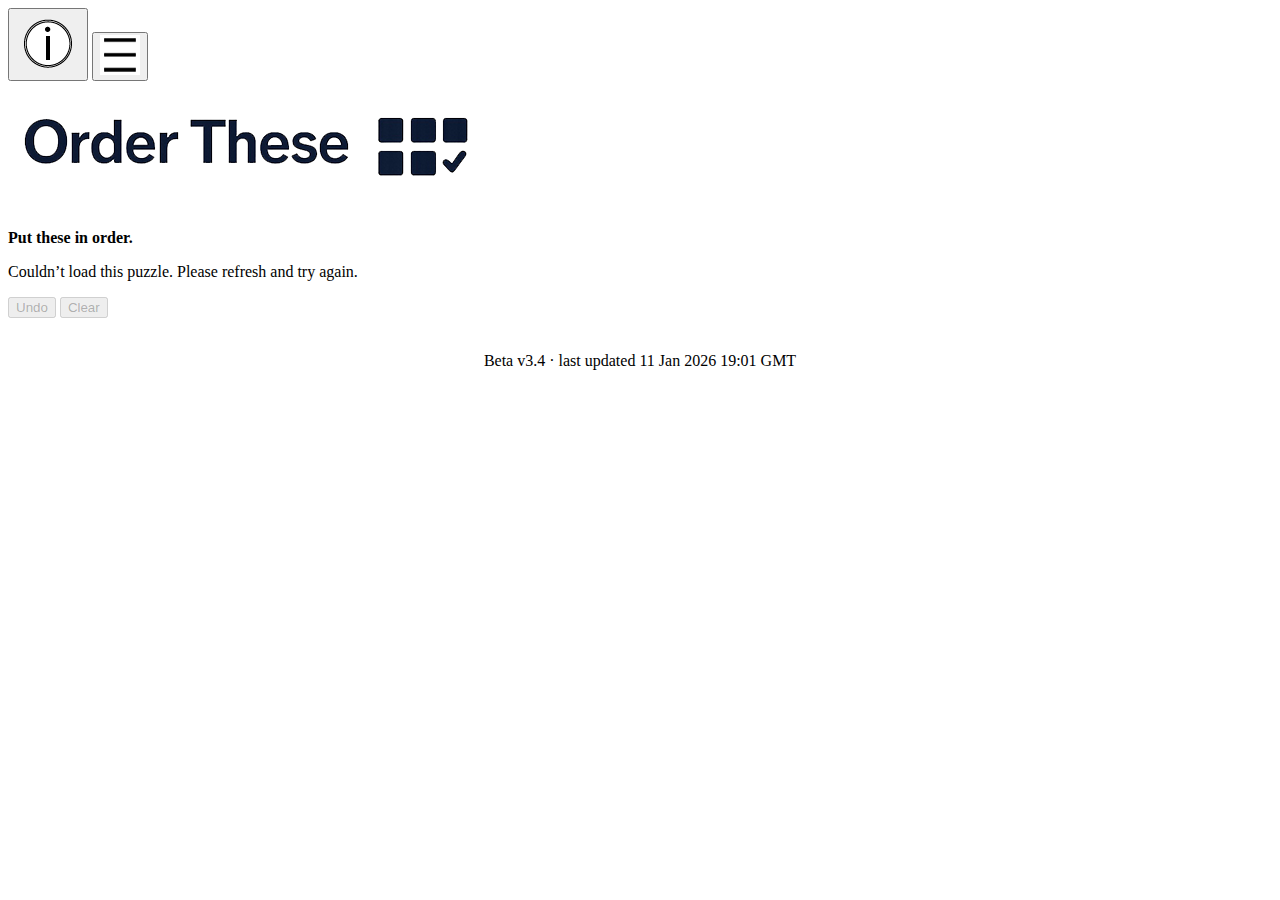
<file: index.html>
<!DOCTYPE html>
<html lang="en">
<head>
  <meta charset="UTF-8" />
  <title>Order These — Beta</title>

  <meta name="viewport" content="width=device-width, initial-scale=1, viewport-fit=cover" />

  <!-- Styles -->
  <link rel="stylesheet" href="style.css?v=114" />
</head>

<body>
  <!-- Sticky top bar -->
  <header class="topbar">
    <div class="left-actions">
      <!-- Info button -->
      <button id="infoBtn" class="icon-btn" type="button" aria-label="Information">
        <img src="info.PNG" alt="" class="icon-img"
             onerror="this.style.display='none'; this.nextElementSibling.style.display='inline';">
        <span class="icon-fallback" style="display:none;">ℹ️</span>
      </button>

      <!-- Menu button -->
      <button id="menuBtn" class="icon-btn" type="button" aria-label="Menu" aria-expanded="false">
        <img src="menu.PNG" alt="" class="icon-img"
             onerror="this.style.display='none'; this.nextElementSibling.style.display='inline';">
        <span class="icon-fallback" style="display:none;">☰</span>
      </button>
    </div>

    <!-- Centre logo -->
    <div class="brand">
      <img
        src="logo.PNG"
        alt="Order These"
        class="logo"
        onerror="this.style.display='none'; document.getElementById('logoText').style.display='block';"
      />
      <div id="logoText" class="logo-text" style="display:none;">Order These</div>
    </div>
  </header>

  <!-- Dropdown menu -->
  <nav id="menuDropdown" class="menu" hidden>
    <a class="menu-item" href="archive.html">Archive</a>
    <a class="menu-item" href="feedback.html">Feedback</a>
    <a class="menu-item" href="about.html">About</a>
  </nav>

  <!-- Info modal -->
  <div id="infoModal" class="modal" hidden>
    <div class="modal-card">
      <div class="modal-header">
        <h2>How to play</h2>
        <button id="closeInfoBtn" class="close-btn" type="button">✕</button>
      </div>

      <div class="modal-body">
        <p><strong>Goal:</strong> Put the six items in the correct order.</p>
        <p>You have <strong>3 attempts</strong>. The game submits automatically after 6 selections.</p>
        <p><strong>Colours:</strong> 🟩 correct, 🟨 close, 🟦 incorrect.</p>

        <div class="dev-panel">
          <div class="dev-title">Developer</div>

          <label class="toggle">
            <input type="checkbox" id="devToggle">
            <span class="toggle-ui"></span>
            <span class="toggle-text">Developer mode (allow replay today)</span>
          </label>
        </div>
      </div>
    </div>

    <div class="modal-backdrop" id="modalBackdrop"></div>
  </div>

  <!-- Main content -->
  <main>
    <p id="meta" class="meta"></p>
    <p class="subtitle"><strong>Put these in order.</strong></p>

    <p id="message" class="message"></p>

    <div id="event-buttons" class="event-buttons"></div>

    <!-- Controls (shown only during play) -->
    <div class="row" id="controlsRow">
      <button id="undo" class="secondary" disabled>Undo</button>
      <button id="clear" class="secondary" disabled>Clear</button>
    </div>

    <!-- Share (shown only at end) -->
    <div class="share-row">
      <button id="share" class="share" style="display:none;">Share Results</button>
    </div>

    <!-- Footer -->
    <p id="buildLine" class="buildline"></p>
  </main>

  <!-- IMPORTANT: this is the script line -->
  <script src="game.js?v=113" defer></script>
</body>
</html>
</file>
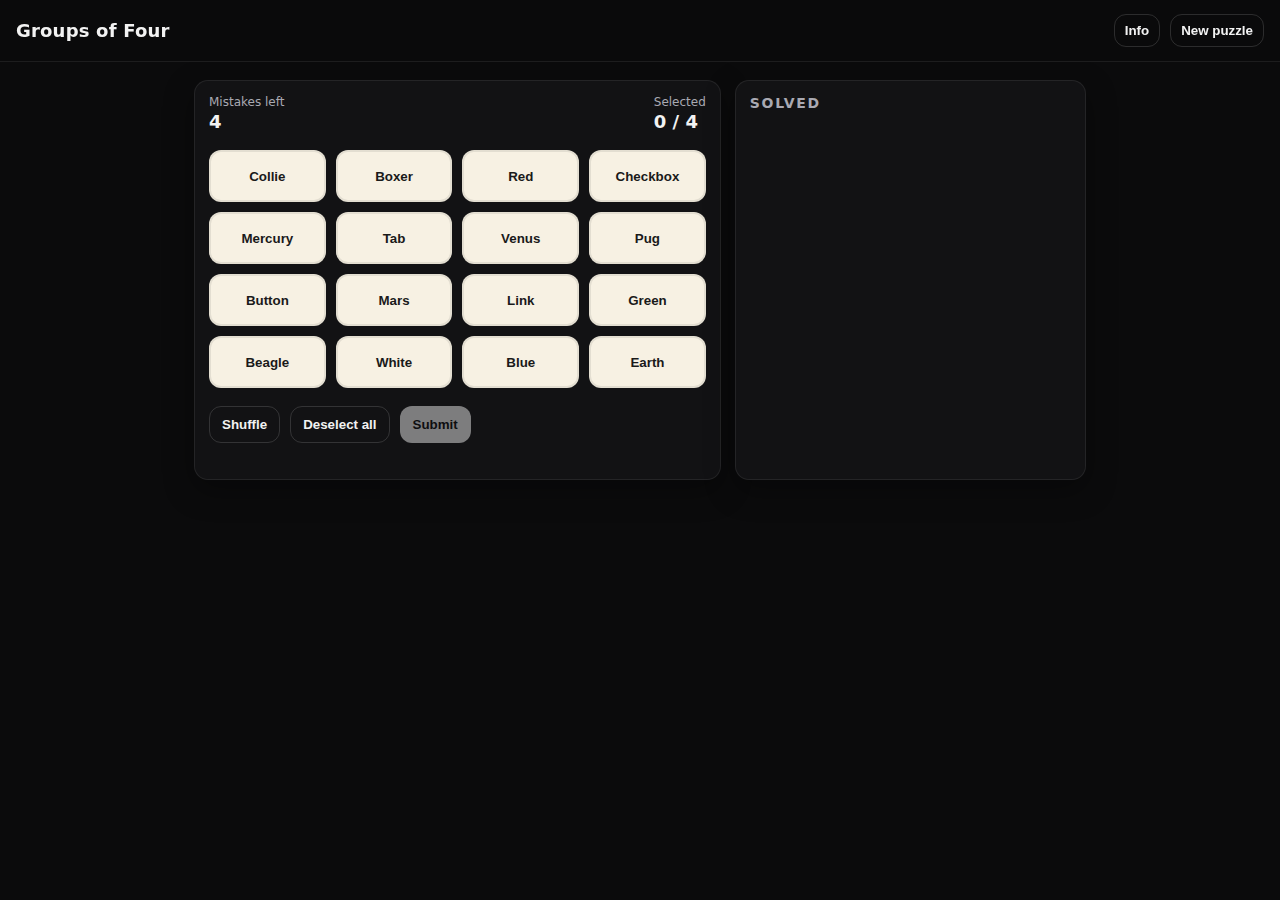
<file: connect/index.html>
<!doctype html>
<html lang="en">
<head>
  <meta charset="utf-8" />
  <meta name="viewport" content="width=device-width,initial-scale=1" />
  <title>Groups of Four</title>
  <link rel="stylesheet" href="style.css" />
</head>
<body>
  <header class="topbar">
    <h1>Groups of Four</h1>
    <div class="meta">
      <button id="btnHow" class="ghost" type="button" aria-haspopup="dialog">Info</button>
      <button id="btnNew" class="ghost" type="button">New puzzle</button>
    </div>
  </header>

  <main class="wrap">
    <section class="panel">
      <div class="status">
        <div>
          <div class="label">Mistakes left</div>
          <div id="mistakes" class="value" aria-live="polite">4</div>
        </div>
        <div>
          <div class="label">Selected</div>
          <div id="selectedCount" class="value" aria-live="polite">0 / 4</div>
        </div>
      </div>

      <div id="grid" class="grid" role="list" aria-label="Tiles"></div>

      <div class="controls">
        <button id="btnShuffle" type="button">Shuffle</button>
        <button id="btnDeselect" type="button">Deselect all</button>
        <button id="btnSubmit" type="button" class="primary" disabled>Submit</button>
      </div>

      <div id="message" class="message" aria-live="polite"></div>
    </section>

    <section class="solved" aria-label="Solved groups">
      <h2>Solved</h2>
      <div id="solvedList" class="solvedList"></div>
    </section>
  </main>

  <!-- Simple modal -->
  <dialog id="howDialog" class="dialog">
    <h3>How to play</h3>
    <p>Find 4 groups of 4 related tiles. Select up to four tiles, then press Submit.</p>
    <ul>
      <li>You have limited mistakes.</li>
      <li>Shuffle mixes the remaining tiles.</li>
      <li>Keyboard: Tab to focus tiles, Space/Enter to select.</li>
    </ul>
    <div class="dialogActions">
      <button id="btnCloseHow" class="primary" type="button">Got it</button>
    </div>
  </dialog>

  <script src="game.js"></script>
</body>
</html>
</file>
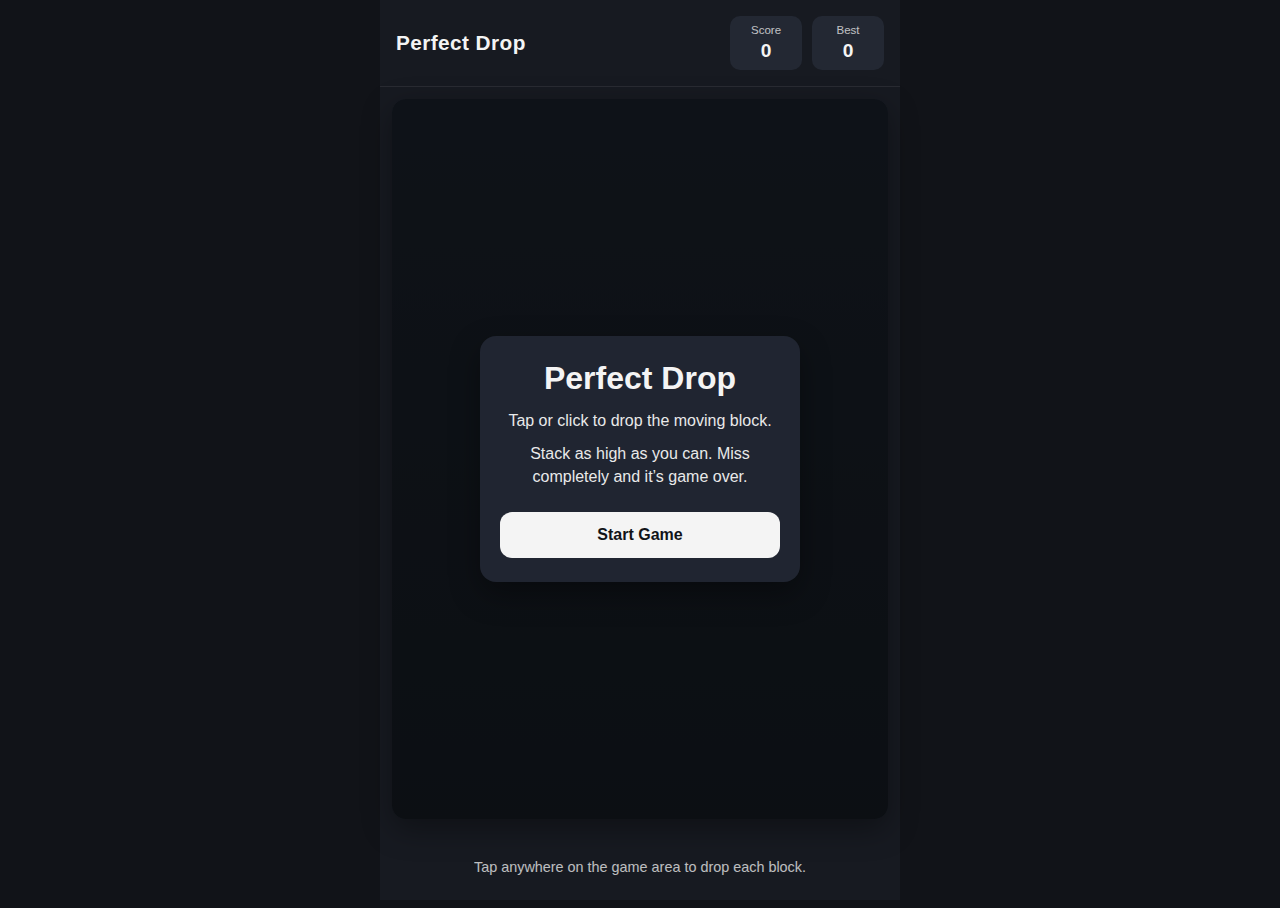
<file: drop/index.html>
<!DOCTYPE html>
<html lang="en">
<head>
  <meta charset="UTF-8" />
  <meta
    name="viewport"
    content="width=device-width, initial-scale=1, maximum-scale=1, user-scalable=no"
  />
  <title>Perfect Drop</title>
  <link rel="stylesheet" href="style.css" />
</head>
<body>
  <div class="game-shell">
    <header class="topbar">
      <div class="brand">Perfect Drop</div>
      <div class="score-wrap">
        <div class="score-box">
          <span class="label">Score</span>
          <span id="score">0</span>
        </div>
        <div class="score-box">
          <span class="label">Best</span>
          <span id="bestScore">0</span>
        </div>
      </div>
    </header>

    <main class="game-area">
      <canvas id="gameCanvas" width="420" height="720" aria-label="Perfect Drop game"></canvas>

      <div id="startOverlay" class="overlay visible">
        <div class="panel">
          <h1>Perfect Drop</h1>
          <p>Tap or click to drop the moving block.</p>
          <p>Stack as high as you can. Miss completely and it’s game over.</p>
          <button id="startButton" class="btn">Start Game</button>
        </div>
      </div>

      <div id="gameOverOverlay" class="overlay">
        <div class="panel">
          <h2>Game Over</h2>
          <p>Your score: <strong id="finalScore">0</strong></p>
          <button id="restartButton" class="btn">Play Again</button>
        </div>
      </div>
    </main>

    <footer class="footer">
      <p>Tap anywhere on the game area to drop each block.</p>
    </footer>
  </div>

  <script src="game.js"></script>
</body>
</html>
</file>
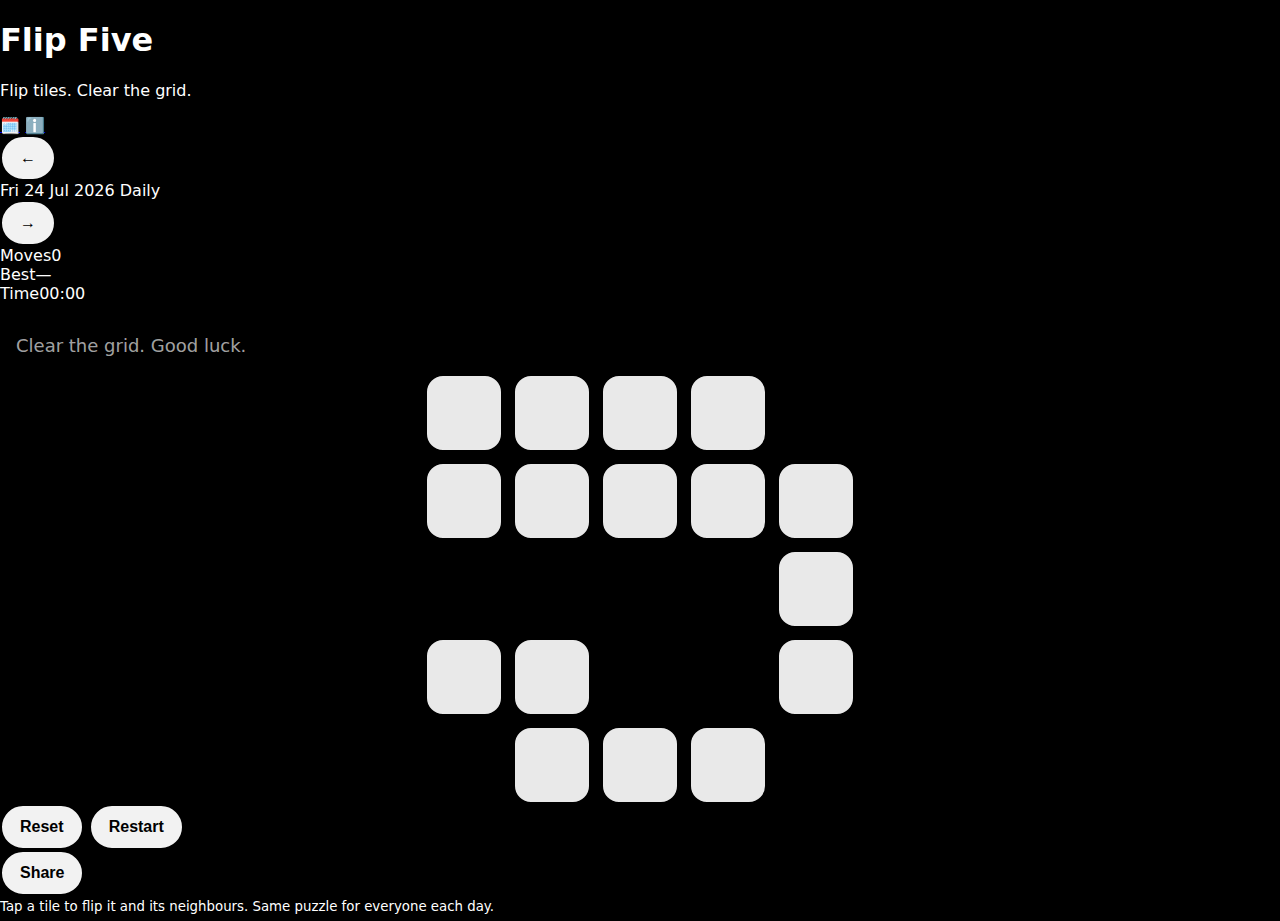
<file: flipfive/index.html>
<!-- /flipfive/index.html -->
<!doctype html>
<html lang="en">
<head>
  <meta charset="utf-8" />
  <meta name="viewport" content="width=device-width, initial-scale=1" />
  <title>Flip Five</title>
  <link rel="stylesheet" href="./style.css" />
</head>
<body>
  <main class="app">
    <header class="top">
      <div class="title-wrap">
        <h1 class="title">Flip Five</h1>
        <p class="subtitle">Flip tiles. Clear the grid.</p>
      </div>

      <nav class="icons" aria-label="Navigation">
        <a class="icon-btn" href="./archive.html" aria-label="Archive" title="Archive">🗓️</a>
        <a class="icon-btn" href="./about.html" aria-label="About" title="About">ℹ️</a>
      </nav>
    </header>

    <section class="panel">
      <div class="row">
        <button id="prevDay" class="btn" type="button" aria-label="Previous day">←</button>
        <div class="date-pill" aria-label="Puzzle date">
          <span id="dateLabel">—</span>
          <span id="tagLabel" class="tag">Daily</span>
        </div>
        <button id="nextDay" class="btn" type="button" aria-label="Next day">→</button>
      </div>

      <div class="hud">
        <div class="pill"><span class="pill-label">Moves</span><span id="moves" class="pill-value">0</span></div>
        <div class="pill"><span class="pill-label">Best</span><span id="best" class="pill-value">—</span></div>
        <div class="pill"><span class="pill-label">Time</span><span id="time" class="pill-value">00:00</span></div>
      </div>

      <p id="message" class="message" role="status" aria-live="polite">Loading…</p>

      <div class="board-wrap">
        <div id="grid" class="grid" role="grid" aria-label="Flip Five grid"></div>
      </div>

      <div class="controls">
        <button id="resetBtn" class="btn" type="button">Reset</button>
        <button id="restartBtn" class="btn" type="button">Restart</button>
        <div class="spacer"></div>
        <button id="shareBtn" class="btn primary" type="button">Share</button>
      </div>
    </section>

    <footer class="foot">
      <small>Tap a tile to flip it and its neighbours. Same puzzle for everyone each day.</small>
    </footer>
  </main>

  <script src="./game.js"></script>
</body>
</html>
</file>
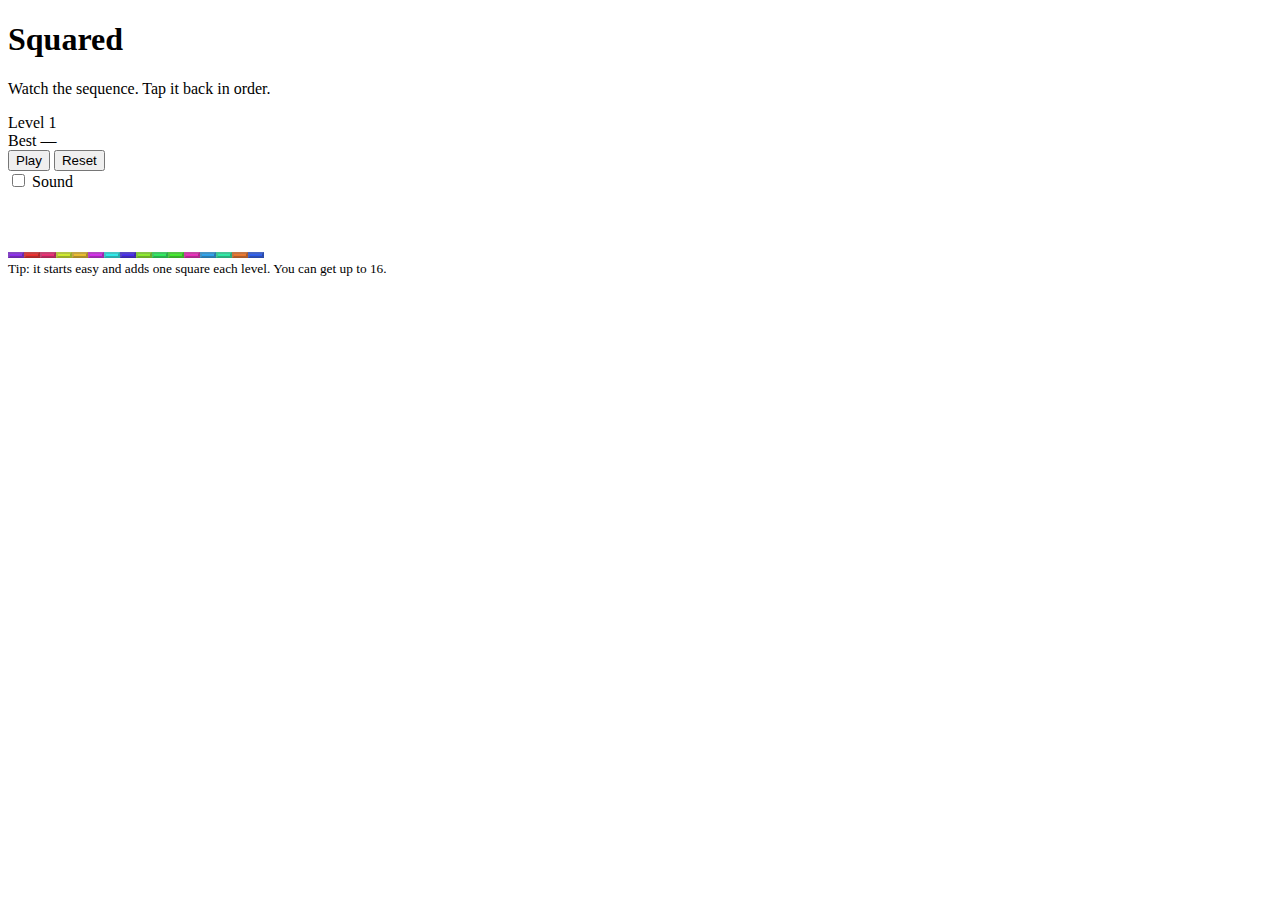
<file: squared/index.html>
<!doctype html>
<html lang="en">
<head>
  <meta charset="utf-8" />
  <meta name="viewport" content="width=device-width, initial-scale=1" />
  <title>Squared</title>
  <link rel="stylesheet" href="./style.css" />
</head>

<body>
  <main class="app">
    <header class="top">
      <div class="title-wrap">
        <h1 class="title">Squared</h1>
        <p class="subtitle">Watch the sequence. Tap it back in order.</p>
      </div>

      <div class="hud" aria-label="Game status">
        <div class="pill">
          <span class="pill-label">Level</span>
          <span id="level" class="pill-value">1</span>
        </div>
        <div class="pill">
          <span class="pill-label">Best</span>
          <span id="best" class="pill-value">—</span>
        </div>
      </div>
    </header>

    <section class="panel">
      <div class="controls">
        <button id="playBtn" class="btn primary" type="button">Play</button>
        <button id="resetBtn" class="btn" type="button">Reset</button>

        <div class="spacer"></div>

        <label class="toggle">
          <input id="soundToggle" type="checkbox" />
          <span>Sound</span>
        </label>
      </div>

      <p id="message" class="message" role="status" aria-live="polite">
        Press Play to begin.
      </p>

      <div id="grid" class="grid" aria-label="Squared grid" role="group"></div>
    </section>

    <footer class="foot">
      <small>
        Tip: it starts easy and adds one square each level. You can get up to 16.
      </small>
    </footer>
  </main>

  <script src="./game.js"></script>
</body>
</html>
</file>
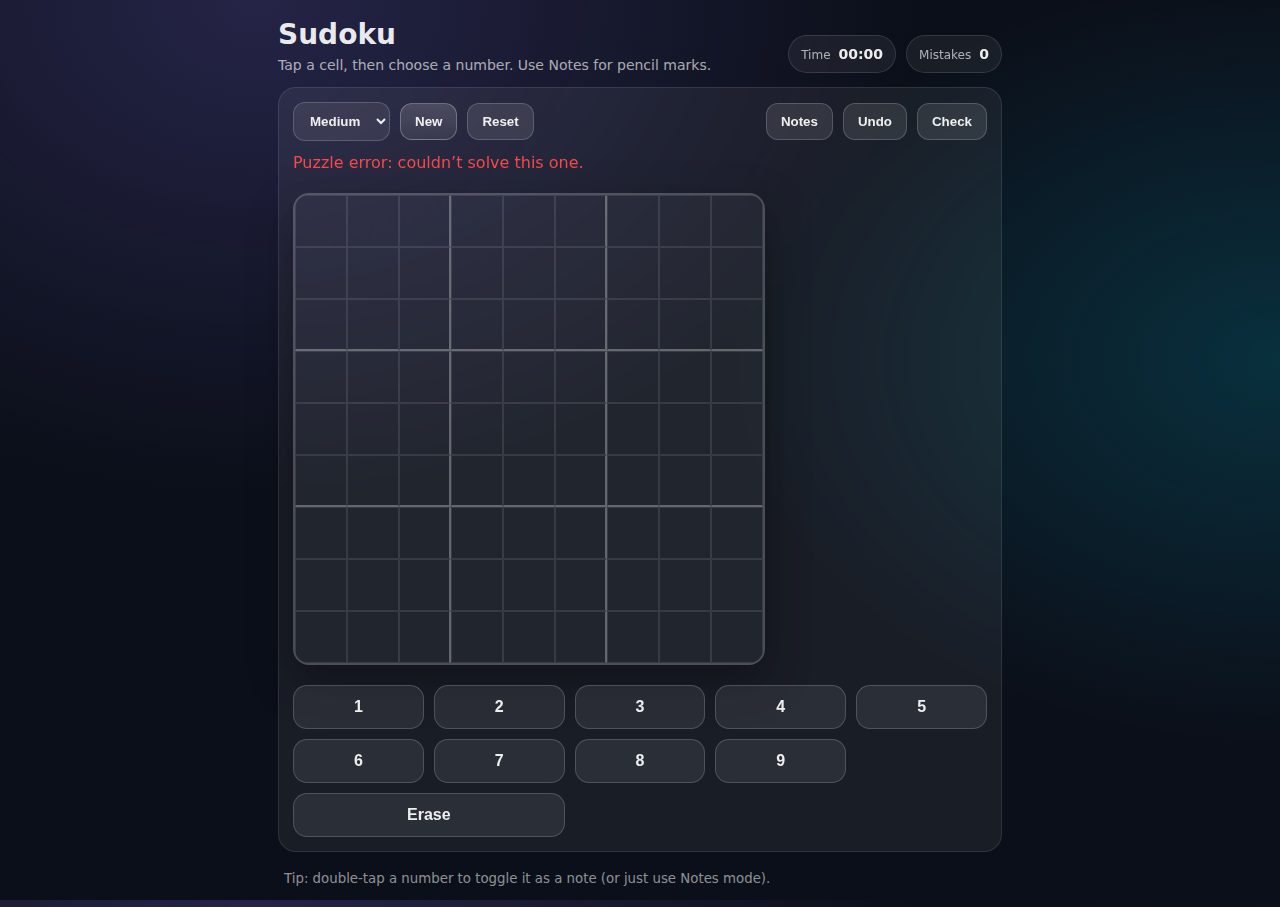
<file: sudoku/index.html>
<!doctype html>
<html lang="en">
<head>
  <meta charset="utf-8" />
  <meta name="viewport" content="width=device-width, initial-scale=1" />
  <title>Sudoku</title>
  <link rel="stylesheet" href="./style.css" />
</head>

<body>
  <main class="app">
    <header class="top">
      <div class="title-wrap">
        <h1 class="title">Sudoku</h1>
        <p class="subtitle">Tap a cell, then choose a number. Use Notes for pencil marks.</p>
      </div>

      <div class="hud" aria-label="Game status">
        <div class="pill">
          <span class="pill-label">Time</span>
          <span id="time" class="pill-value">00:00</span>
        </div>
        <div class="pill">
          <span class="pill-label">Mistakes</span>
          <span id="mistakes" class="pill-value">0</span>
        </div>
      </div>
    </header>

    <section class="panel">
      <div class="controls">
        <div class="select-wrap">
          <label for="difficulty" class="sr-only">Difficulty</label>
          <select id="difficulty" class="select">
            <option value="daily">Daily</option>
            <option value="easy">Easy</option>
            <option value="medium" selected>Medium</option>
            <option value="hard">Hard</option>
          </select>
        </div>

        <button id="newBtn" class="btn primary" type="button">New</button>
        <button id="resetBtn" class="btn" type="button">Reset</button>

        <div class="spacer"></div>

        <button id="notesBtn" class="btn" type="button" aria-pressed="false">Notes</button>
        <button id="undoBtn" class="btn" type="button">Undo</button>
        <button id="checkBtn" class="btn" type="button">Check</button>
      </div>

      <p id="message" class="message" role="status" aria-live="polite">Loading puzzle…</p>

      <div class="board-wrap">
        <div id="board" class="board" role="grid" aria-label="Sudoku grid"></div>
      </div>

      <div class="pad" aria-label="Number pad">
        <button class="pad-btn" data-n="1" type="button">1</button>
        <button class="pad-btn" data-n="2" type="button">2</button>
        <button class="pad-btn" data-n="3" type="button">3</button>
        <button class="pad-btn" data-n="4" type="button">4</button>
        <button class="pad-btn" data-n="5" type="button">5</button>
        <button class="pad-btn" data-n="6" type="button">6</button>
        <button class="pad-btn" data-n="7" type="button">7</button>
        <button class="pad-btn" data-n="8" type="button">8</button>
        <button class="pad-btn" data-n="9" type="button">9</button>
        <button id="eraseBtn" class="pad-btn erase" type="button">Erase</button>
      </div>
    </section>

    <footer class="foot">
      <small>
        Tip: double-tap a number to toggle it as a note (or just use Notes mode).
      </small>
    </footer>
  </main>

  <script src="./game.js"></script>
</body>
</html>
</file>
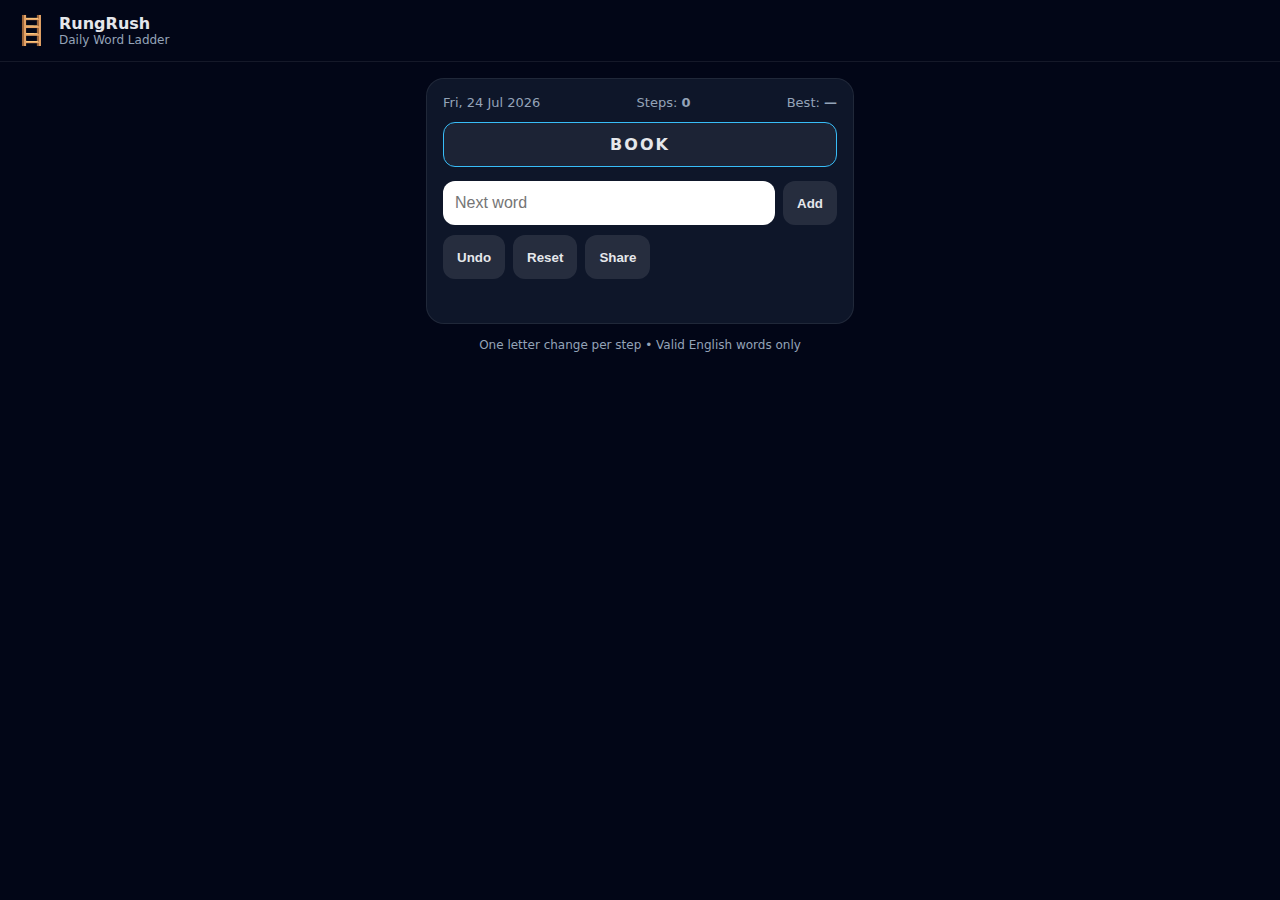
<file: wordladder/index.html>
<!doctype html>
<html lang="en-GB">
<head>
  <meta charset="utf-8">
  <title>RungRush — Daily Word Ladder</title>
  <meta name="viewport" content="width=device-width, initial-scale=1">
  <meta name="theme-color" content="#0f172a">
  <link rel="stylesheet" href="style.css">
</head>
<body>

<header class="topbar">
  <div class="brand">
    <span class="logo">🪜</span>
    <div>
      <div class="title">RungRush</div>
      <div class="subtitle">Daily Word Ladder</div>
    </div>
  </div>
</header>

<main class="container">
  <div class="card">
    <div class="meta">
      <span id="date"></span>
      <span>Steps: <strong id="steps">0</strong></span>
      <span>Best: <strong id="best">—</strong></span>
    </div>

    <div class="ladder" id="ladder"></div>

    <div class="inputRow">
      <input
        id="wordInput"
        type="text"
        maxlength="4"
        placeholder="Next word"
        autocapitalize="none"
        autocomplete="off"
        spellcheck="false"
      >
      <button id="addBtn">Add</button>
    </div>

    <div class="controls">
      <button id="undoBtn">Undo</button>
      <button id="resetBtn">Reset</button>
      <button id="shareBtn">Share</button>
    </div>

    <div class="message" id="message"></div>
  </div>

  <footer class="footer">
    One letter change per step • Valid English words only
  </footer>
</main>

<script src="words.js"></script>
<script src="script.js"></script>
</body>
</html>
</file>
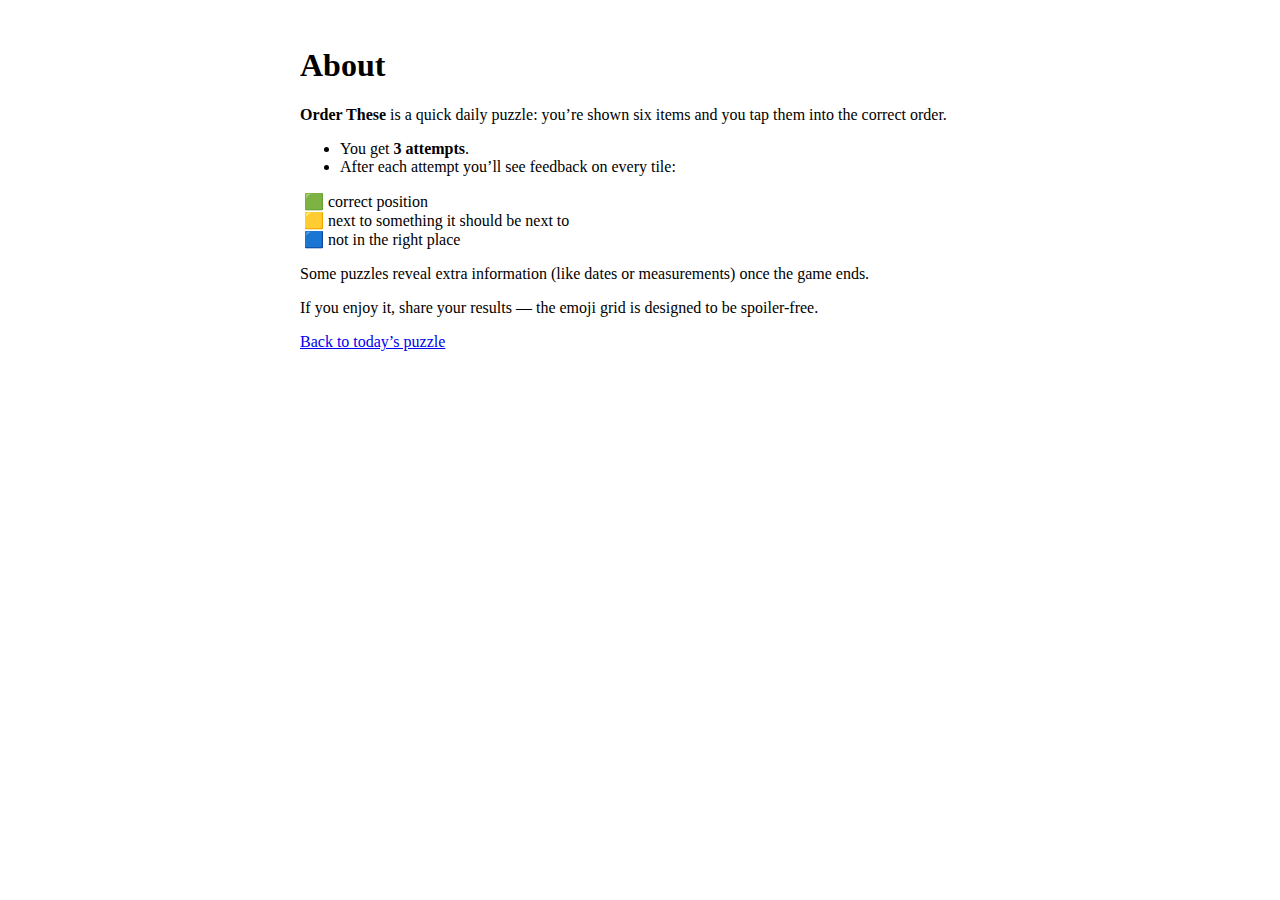
<file: about.html>
<!DOCTYPE html>
<html lang="en">
<head>
  <meta charset="UTF-8" />
  <title>About — Order These</title>
  <meta name="viewport" content="width=device-width, initial-scale=1" />
  <link rel="stylesheet" href="style.css" />
</head>
<body>
  <main style="max-width:680px;margin:0 auto;padding:18px 14px;">
    <h1>About</h1>

    <p><strong>Order These</strong> is a quick daily puzzle: you’re shown six items and you tap them into the correct order.</p>

    <ul>
      <li>You get <strong>3 attempts</strong>.</li>
      <li>After each attempt you’ll see feedback on every tile:</li>
    </ul>

    <p style="margin-left:0.25rem;">
      🟩 correct position<br>
      🟨 next to something it should be next to<br>
      🟦 not in the right place
    </p>

    <p>Some puzzles reveal extra information (like dates or measurements) once the game ends.</p>

    <p>If you enjoy it, share your results — the emoji grid is designed to be spoiler-free.</p>

    <p><a href="./">Back to today’s puzzle</a></p>
  </main>
</body>
</html>
</file>
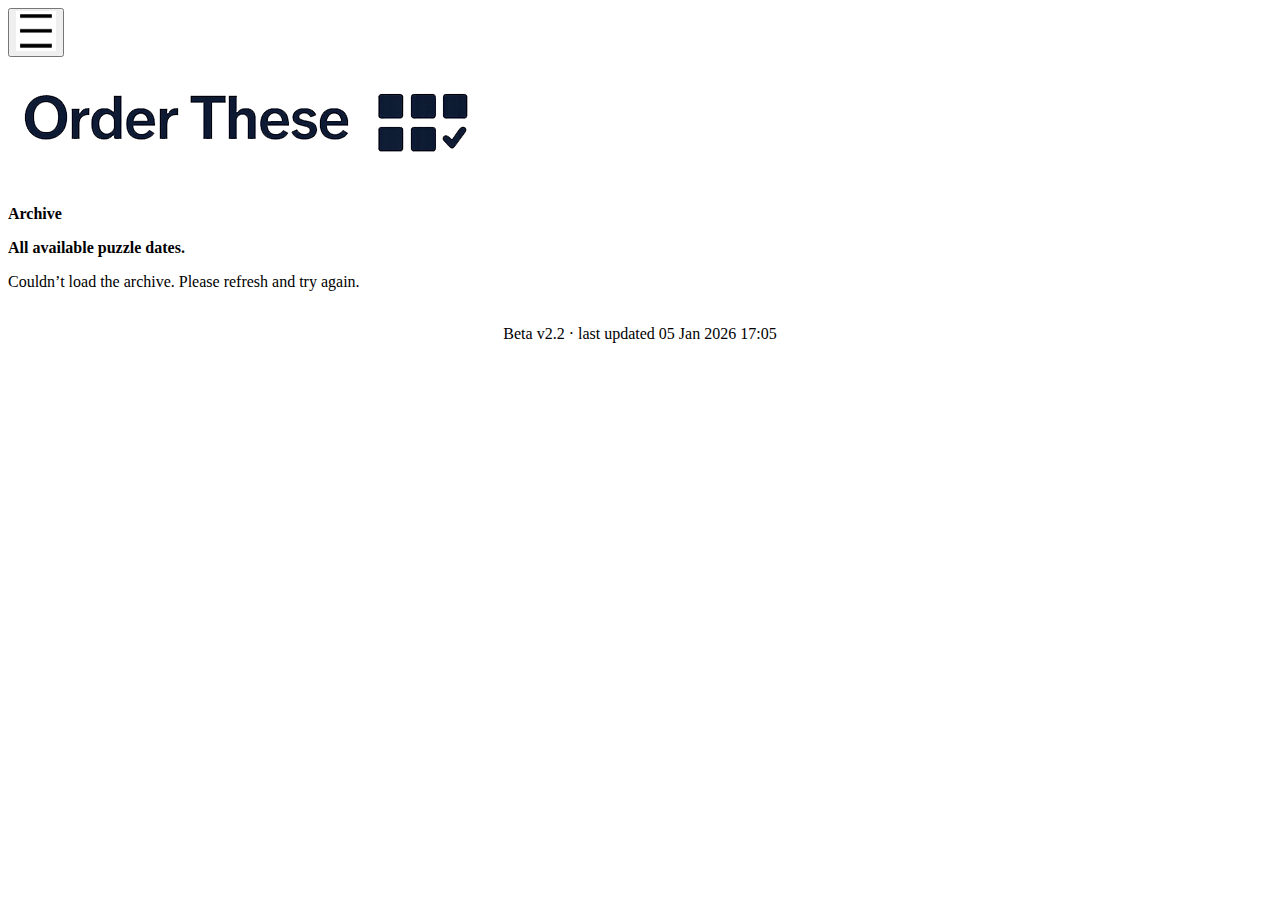
<file: archive.html>
<!DOCTYPE html>
<html lang="en">
<head>
  <meta charset="UTF-8" />
  <title>Order These — Archive</title>
  <meta name="viewport" content="width=device-width, initial-scale=1, viewport-fit=cover" />
  <link rel="stylesheet" href="style.css?v=114" />
</head>

<body>
  <header class="topbar">
    <div class="left-actions">
      <button id="menuBtn" class="icon-btn" type="button" aria-label="Menu" aria-expanded="false">
        <img src="menu.PNG" alt="" class="icon-img"
             onerror="this.style.display='none'; this.nextElementSibling.style.display='inline';">
        <span class="icon-fallback" style="display:none;">☰</span>
      </button>
    </div>

    <div class="brand">
      <img src="logo.PNG" alt="Order These" class="logo"
           onerror="this.style.display='none'; document.getElementById('logoText').style.display='block';" />
      <div id="logoText" class="logo-text" style="display:none;">Order These</div>
    </div>
  </header>

  <nav id="menuDropdown" class="menu" hidden>
    <a class="menu-item" href="index.html">Today</a>
    <a class="menu-item" href="archive.html">Archive</a>
    <a class="menu-item" href="feedback.html">Feedback</a>
    <a class="menu-item" href="about.html">About</a>
  </nav>

  <main>
    <p class="meta">Archive</p>
    <p class="subtitle"><strong>All available puzzle dates.</strong></p>

    <p id="archiveMessage" class="message"></p>

    <div id="archiveList" class="archive-list"></div>

    <p id="buildLine" class="buildline"></p>
  </main>

  <script src="archive.js?v=1" defer></script>
</body>
</html>
</file>
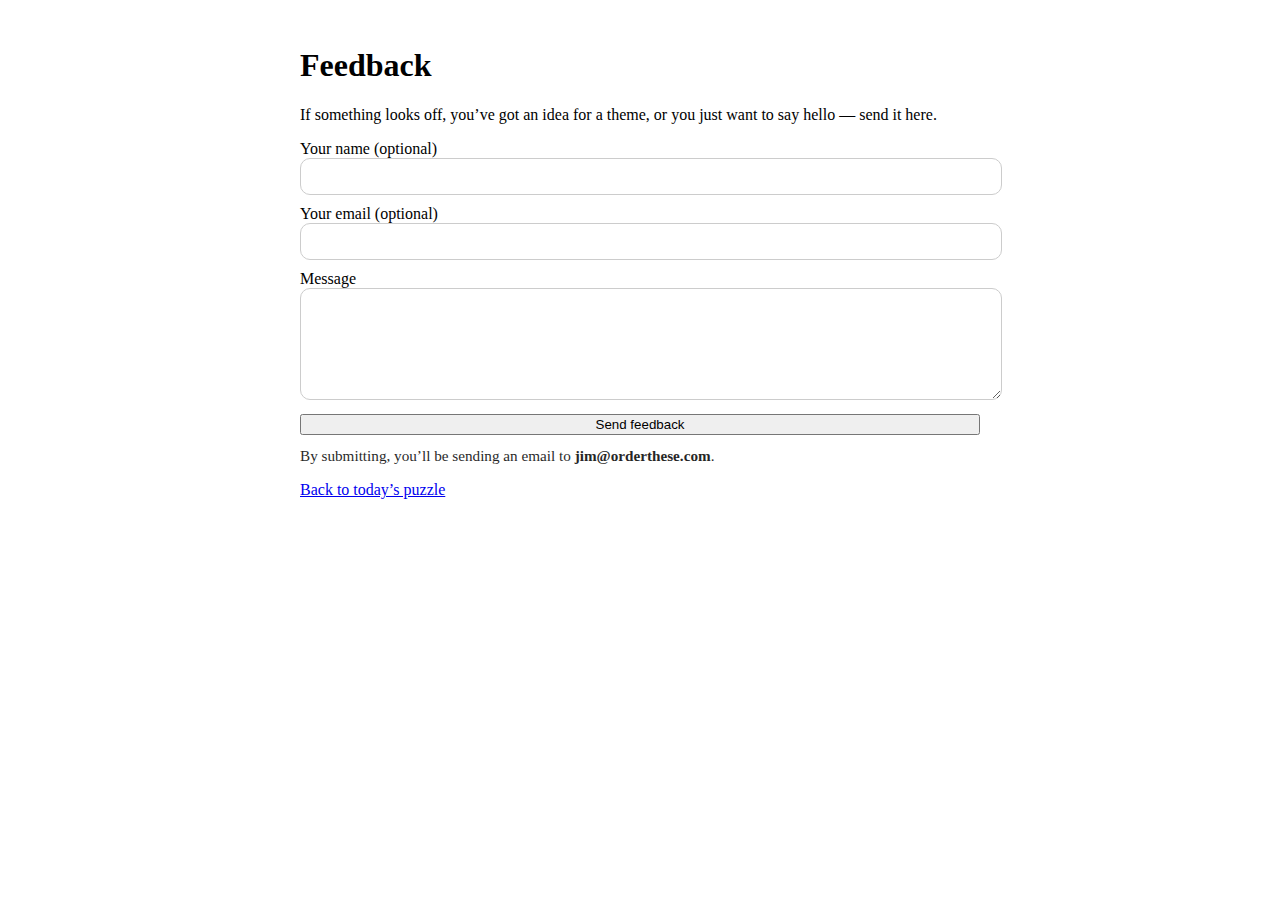
<file: feedback.html>
<!DOCTYPE html>
<html lang="en">
<head>
  <meta charset="UTF-8" />
  <title>Feedback — Order These</title>
  <meta name="viewport" content="width=device-width, initial-scale=1" />
  <link rel="stylesheet" href="style.css" />
</head>
<body>
  <main style="max-width:680px;margin:0 auto;padding:18px 14px;">
    <h1>Feedback</h1>

    <p>If something looks off, you’ve got an idea for a theme, or you just want to say hello — send it here.</p>

    <!-- Static-site friendly form handler -->
    <form action="https://formsubmit.co/jim@orderthese.com" method="POST" style="display:grid;gap:10px;margin-top:14px;">
      <!-- FormSubmit settings -->
      <input type="hidden" name="_subject" value="Order These feedback" />
      <input type="hidden" name="_captcha" value="false" />
      <input type="hidden" name="_template" value="table" />

      <label>
        Your name (optional)
        <input name="name" autocomplete="name" style="width:100%;padding:10px;border:1px solid #ccc;border-radius:10px;" />
      </label>

      <label>
        Your email (optional)
        <input name="email" type="email" autocomplete="email" style="width:100%;padding:10px;border:1px solid #ccc;border-radius:10px;" />
      </label>

      <label>
        Message
        <textarea name="message" required rows="6" style="width:100%;padding:10px;border:1px solid #ccc;border-radius:10px;"></textarea>
      </label>

      <button type="submit">Send feedback</button>
    </form>

    <p style="font-size:0.95rem;opacity:0.85;margin-top:12px;">
      By submitting, you’ll be sending an email to <strong>jim@orderthese.com</strong>.
    </p>

    <p><a href="./">Back to today’s puzzle</a></p>
  </main>
</body>
</html>
</file>
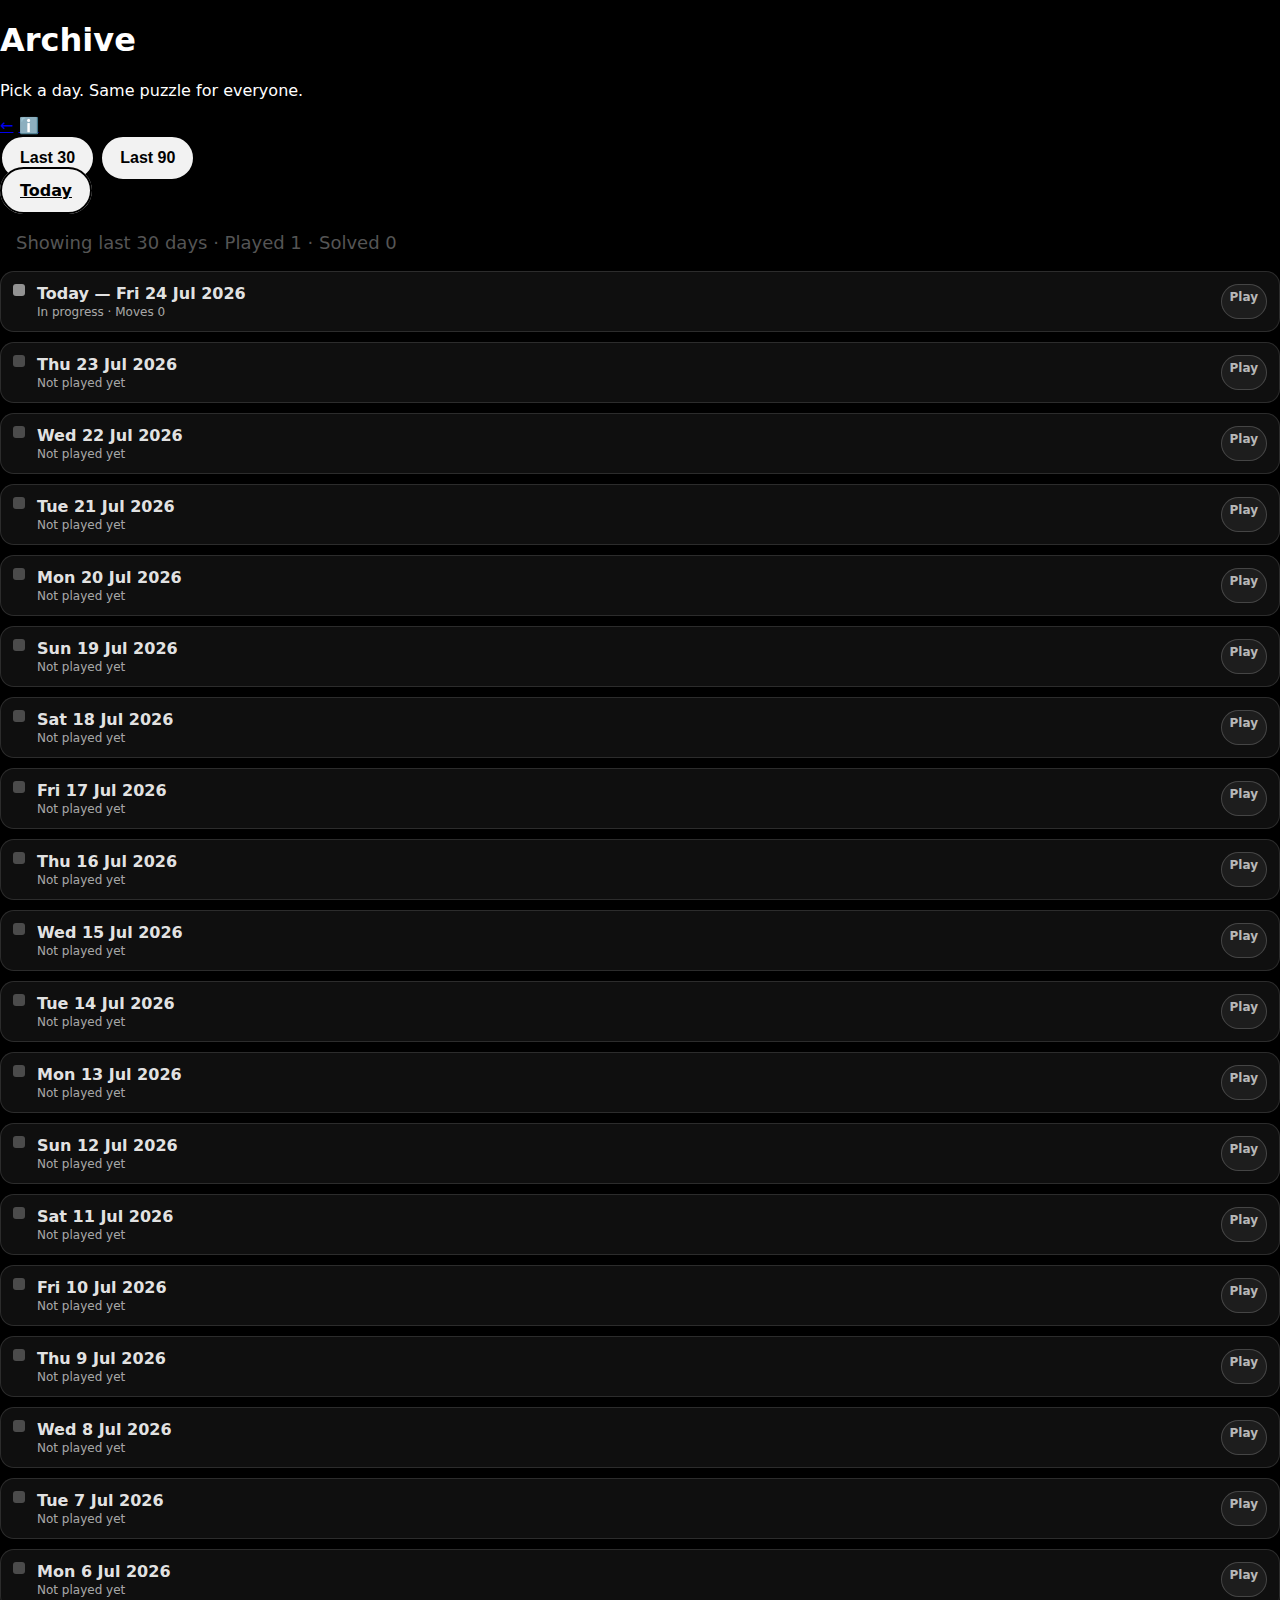
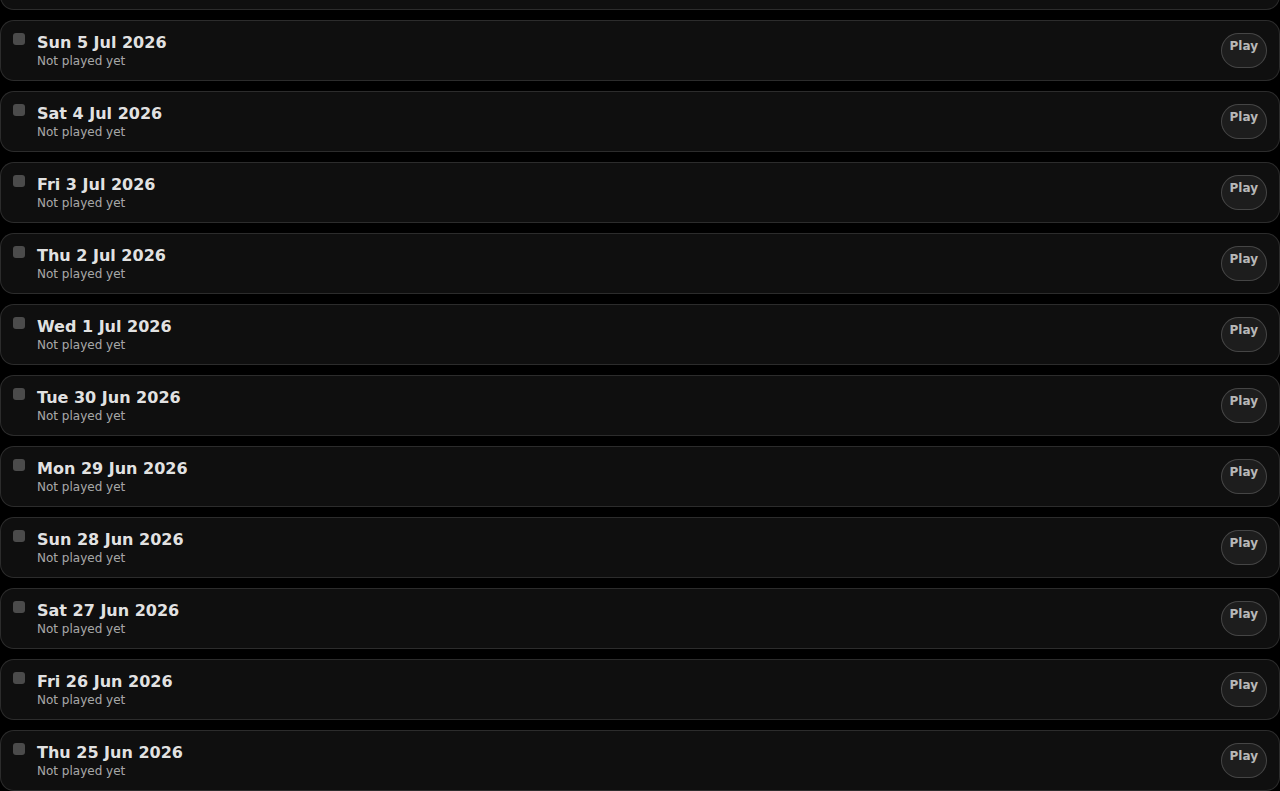
<file: flipfive/archive.html>
<!-- /flipfive/archive.html -->
<!doctype html>
<html lang="en">
<head>
  <meta charset="utf-8" />
  <meta name="viewport" content="width=device-width, initial-scale=1" />
  <title>Flip Five — Archive</title>
  <link rel="stylesheet" href="./style.css" />
</head>
<body>
  <main class="app">
    <header class="top top-sticky">
      <div class="title-wrap">
        <h1 class="title">Archive</h1>
        <p class="subtitle">Pick a day. Same puzzle for everyone.</p>
      </div>
      <nav class="icons" aria-label="Navigation">
        <a class="icon-btn" href="./index.html" aria-label="Back" title="Back">←</a>
        <a class="icon-btn" href="./about.html" aria-label="About" title="About">ℹ️</a>
      </nav>
    </header>

    <section class="panel">
      <div class="controls" style="margin-bottom:10px;">
        <button id="range30" class="btn primary" type="button">Last 30</button>
        <button id="range90" class="btn" type="button">Last 90</button>
        <div class="spacer"></div>
        <a class="btn" href="./index.html">Today</a>
      </div>

      <p id="archiveMsg" class="message" role="status" aria-live="polite">Loading…</p>

      <div id="list" class="archive-list" aria-label="Archive list"></div>
    </section>
  </main>

  <script src="./archive.js"></script>

  <style>
    .archive-list{
      display: flex;
      flex-direction: column;
      gap: 10px;
      margin-top: 10px;
    }
    .day{
      display: flex;
      align-items: centre;
      gap: 12px;
      padding: 12px 12px;
      border-radius: 14px;
      background: rgba(255,255,255,0.06);
      border: 1px solid rgba(255,255,255,0.12);
      text-decoration: none;
      color: rgba(255,255,255,0.90);
    }
    .dot{
      width: 12px;
      height: 12px;
      border-radius: 3px;
      background: rgba(255,255,255,0.25);
      flex: 0 0 auto;
    }
    .dot.solved{ background: rgba(53,208,127,0.95); }
    .dot.played{ background: rgba(255,255,255,0.55); }
    .meta{
      display: flex;
      flex-direction: column;
      gap: 2px;
      flex: 1;
      min-width: 0;
    }
    .meta .d{ font-weight: 800; }
    .meta .s{ color: rgba(255,255,255,0.65); font-size: 12px; }
    .right{
      color: rgba(255,255,255,0.70);
      font-weight: 800;
      font-size: 12px;
      border: 1px solid rgba(255,255,255,0.18);
      padding: 5px 8px;
      border-radius: 999px;
      background: rgba(255,255,255,0.06);
      flex: 0 0 auto;
    }
  </style>
</body>
</html>
</file>
<file: style.css>
/* --- Requested styling updates --- */

/* Make meta + subtitle bold */
.meta{ font-weight: 800; }
.subtitle{ font-weight: 800; }

/* Light blue default for option boxes */
:root{
  --blueTint: #e6f3ff;       /* light blue */
  --blueBorder: #93c5fd;     /* soft blue border */
  --finalGreen: #15803d;     /* darker green for final reveal */
  --finalGreenTint: #dcfce7; /* pale green tint for final reveal */
}

/* Default option buttons are light blue */
.event-btn{
  background: var(--blueTint);
  border-color: var(--blueBorder);
}

/* Keep "no change" feedback as the same light blue */
.event-btn.fb-white{
  background: var(--blueTint);
  border: 3px solid var(--blueBorder);
}

/* Keep existing green/amber but ensure they override default border */
.event-btn.fb-amber{
  border: 3px solid var(--amber);
}
.event-btn.fb-green{
  border: 3px solid var(--green);
}

/* Bold text inside the boxes */
.event-title{
  font-weight: 800;
}

/* Optional value line (smaller, not bold) */
.event-value{
  margin-top: 4px;
  font-size: 13px;
  color: var(--muted);
  font-weight: 400;
}

/* Final reveal styling (darker green, only used at game end) */
.event-btn.final-reveal{
  background: var(--finalGreenTint);
  border: 3px solid var(--finalGreen);
}

/* Footer: centred, grey line, with a clear gap above it */
.buildline{
  margin: 22px 0 0 0;          /* gap from last option */
  padding-top: 12px;
  border-top: 1px solid var(--border);
  text-align: center;
}
</file>
<file: connect/style.css>
:root{
  --bg:#0b0b0c;
  --card:#121214;
  --text:#f2f2f2;
  --muted:#a9a9b2;
  --tile:#f7f1e3;
  --tileText:#1a1a1a;
  --tileSelected:#d8d0bf;
  --danger:#ff5a5f;
  --ok:#4cd964;

  --r:14px;
  --shadow: 0 10px 30px rgba(0,0,0,.35);
  --max: 920px;
}

*{box-sizing:border-box}
body{
  margin:0;
  font-family: system-ui, -apple-system, Segoe UI, Roboto, Helvetica, Arial, sans-serif;
  background:var(--bg);
  color:var(--text);
}

.topbar{
  position:sticky;
  top:0;
  z-index:10;
  background:rgba(11,11,12,.92);
  backdrop-filter: blur(10px);
  border-bottom: 1px solid rgba(255,255,255,.08);
  display:flex;
  align-items:center;
  justify-content:space-between;
  padding: 14px 16px;
}

.topbar h1{
  margin:0;
  font-size:18px;
  letter-spacing:.2px;
}

.meta{display:flex; gap:10px; align-items:center;}

.wrap{
  max-width: var(--max);
  margin: 18px auto 40px;
  padding: 0 14px;
  display:grid;
  grid-template-columns: 1.2fr .8fr;
  gap: 14px;
}

@media (max-width: 820px){
  .wrap{grid-template-columns: 1fr;}
}

.panel{
  background:var(--card);
  border: 1px solid rgba(255,255,255,.08);
  border-radius: var(--r);
  box-shadow: var(--shadow);
  padding: 14px;
}

.status{
  display:flex;
  gap:14px;
  justify-content:space-between;
  padding-bottom: 10px;
}

.label{color:var(--muted); font-size:12px;}
.value{font-size:18px; font-weight:700; margin-top:2px;}

.grid{
  display:grid;
  grid-template-columns: repeat(4, minmax(0,1fr));
  gap: 10px;
  padding: 8px 0 10px;
}

@media (max-width: 520px){
  .grid{grid-template-columns: repeat(2, minmax(0,1fr));}
}

.tile{
  user-select:none;
  background: var(--tile);
  color: var(--tileText);
  border-radius: 12px;
  padding: 12px 10px;
  min-height: 52px;
  display:flex;
  align-items:center;
  justify-content:center;
  text-align:center;
  font-weight:700;
  border: 2px solid rgba(0,0,0,.08);
  cursor:pointer;
  transition: transform .05s ease, background .1s ease, border-color .1s ease;
  outline:none;
}

.tile:active{ transform: scale(.98); }
.tile:focus-visible{ outline: 3px solid rgba(255,255,255,.35); outline-offset:2px; }

.tile.selected{
  background: var(--tileSelected);
  border-color: rgba(0,0,0,.25);
}

.tile.locked{
  opacity:.55;
  cursor:not-allowed;
}

.controls{
  display:flex;
  gap:10px;
  flex-wrap:wrap;
  padding-top: 8px;
}

button{
  border: 1px solid rgba(255,255,255,.14);
  background: transparent;
  color: var(--text);
  padding: 10px 12px;
  border-radius: 12px;
  font-weight:700;
  cursor:pointer;
}

button:hover{ border-color: rgba(255,255,255,.25); }
button:disabled{
  opacity:.45;
  cursor:not-allowed;
}

button.primary{
  background: #ffffff;
  color:#0b0b0c;
  border-color: transparent;
}

button.ghost{
  padding: 8px 10px;
}

.message{
  min-height: 22px;
  padding-top: 10px;
  color: var(--muted);
}

.message.error{ color: var(--danger); }
.message.ok{ color: var(--ok); }

.solved{
  background:var(--card);
  border: 1px solid rgba(255,255,255,.08);
  border-radius: var(--r);
  box-shadow: var(--shadow);
  padding: 14px;
}

.solved h2{
  margin: 0 0 10px;
  font-size: 14px;
  color: var(--muted);
  text-transform: uppercase;
  letter-spacing: .12em;
}

.solvedList{
  display:flex;
  flex-direction:column;
  gap:10px;
}

.groupCard{
  border-radius: 12px;
  padding: 10px 10px;
  border: 1px solid rgba(255,255,255,.10);
  background: rgba(255,255,255,.04);
}

.groupTitle{
  font-weight:800;
  margin-bottom: 6px;
}

.groupItems{
  color: var(--muted);
  font-weight:650;
  font-size: 13px;
}

.dialog{
  border: 1px solid rgba(255,255,255,.18);
  border-radius: 16px;
  background: #111114;
  color: var(--text);
  padding: 16px 16px 12px;
  max-width: 520px;
}

.dialog::backdrop{
  background: rgba(0,0,0,.55);
}

.dialogActions{
  display:flex;
  justify-content:flex-end;
  padding-top: 8px;
}
</file>
<file: drop/style.css>
* {
  box-sizing: border-box;
  -webkit-tap-highlight-color: transparent;
}

html,
body {
  margin: 0;
  padding: 0;
  height: 100%;
  background: #111318;
  color: #f4f4f4;
  font-family: Arial, Helvetica, sans-serif;
  overscroll-behavior: none;
}

body {
  display: flex;
  justify-content: center;
  align-items: stretch;
}

.game-shell {
  width: 100%;
  max-width: 520px;
  min-height: 100vh;
  display: flex;
  flex-direction: column;
  background: #171a21;
}

.topbar {
  display: flex;
  justify-content: space-between;
  align-items: center;
  padding: 16px;
  gap: 12px;
  border-bottom: 1px solid rgba(255, 255, 255, 0.08);
}

.brand {
  font-size: 1.3rem;
  font-weight: 700;
  letter-spacing: 0.02em;
}

.score-wrap {
  display: flex;
  gap: 10px;
}

.score-box {
  min-width: 72px;
  padding: 8px 10px;
  background: #232833;
  border-radius: 10px;
  text-align: center;
}

.score-box .label {
  display: block;
  font-size: 0.72rem;
  opacity: 0.75;
  margin-bottom: 4px;
}

.score-box span:last-child {
  font-size: 1.2rem;
  font-weight: 700;
}

.game-area {
  position: relative;
  flex: 1;
  display: flex;
  justify-content: center;
  align-items: center;
  padding: 12px;
}

canvas {
  width: 100%;
  height: auto;
  max-height: calc(100vh - 180px);
  background: linear-gradient(to bottom, #1e2430 0%, #161a21 100%);
  border-radius: 14px;
  display: block;
  touch-action: manipulation;
  box-shadow: 0 10px 30px rgba(0, 0, 0, 0.35);
}

.overlay {
  position: absolute;
  inset: 12px;
  display: none;
  justify-content: center;
  align-items: center;
  background: rgba(8, 10, 14, 0.68);
  border-radius: 14px;
  padding: 20px;
}

.overlay.visible {
  display: flex;
}

.panel {
  width: 100%;
  max-width: 320px;
  background: #202531;
  border-radius: 16px;
  padding: 24px 20px;
  text-align: center;
  box-shadow: 0 12px 30px rgba(0, 0, 0, 0.35);
}

.panel h1,
.panel h2 {
  margin-top: 0;
  margin-bottom: 12px;
}

.panel p {
  margin: 10px 0;
  line-height: 1.45;
  opacity: 0.95;
}

.btn {
  margin-top: 14px;
  width: 100%;
  border: 0;
  border-radius: 12px;
  padding: 14px 16px;
  font-size: 1rem;
  font-weight: 700;
  background: #f4f4f4;
  color: #111318;
  cursor: pointer;
}

.btn:active {
  transform: translateY(1px);
}

.footer {
  padding: 14px 16px 18px;
  text-align: center;
  font-size: 0.9rem;
  opacity: 0.75;
}

@media (max-width: 480px) {
  .topbar {
    padding: 12px;
  }

  .brand {
    font-size: 1.1rem;
  }

  .score-box {
    min-width: 64px;
    padding: 7px 8px;
  }

  .footer {
    font-size: 0.82rem;
  }
}
</file>
<file: flipfive/style.css>
/* /flipfive/style.css (REPLACE WHOLE FILE) */
:root{
  --bg: #000;
  --white: #fff;
  --text: #000;
  --muted: #555;
  --light: #777;

  --tile-off: #e9e9e9;
  --tile-on: #000; /* high contrast, solid */

  --maxw: 720px;

  --btn-bg: #f2f2f2;
  --btn-border: #000;
}

*{ box-sizing: border-box; }
html, body { height: 100%; }
body{
  margin: 0;
  font-family: -apple-system, system-ui, Segoe UI, Roboto, Helvetica, Arial, sans-serif;
  background: var(--bg);
  color: var(--white);
}

/* Sticky banner */
.banner{
  position: sticky;
  top: 0;
  z-index: 50;
  background: var(--bg);
  border-bottom: 1px solid rgba(255,255,255,0.15);
}
.banner-inner{
  max-width: var(--maxw);
  margin: 0 auto;
  padding: 14px 16px;
  display: flex;
  align-items: center;
  justify-content: space-between;
  gap: 12px;
}
.brand-title{
  font-size: 34px;
  font-weight: 900;
  letter-spacing: 0.2px;
  line-height: 1.0;
}
.brand-sub{
  margin-top: 4px;
  font-size: 16px;
  color: rgba(255,255,255,0.70);
}

.banner-icons{
  display: flex;
  gap: 12px;
  align-items: center;
}
.icon-link{
  width: 44px;
  height: 44px;
  display: grid;
  place-items: center;
  text-decoration: none;
}
.icon{
  width: 32px;
  height: 32px;
  display: block;
}

/* White game area */
.wrap{
  max-width: var(--maxw);
  margin: 0 auto;
  padding: 14px 16px 0;
}
.game{
  background: var(--white);
  color: var(--text);
  padding: 14px 0 10px; /* no border/box */
}

/* Date row */
.date-row{
  display: grid;
  grid-template-columns: 46px 1fr 46px;
  align-items: center;
  gap: 10px;
  padding: 0 16px;
}

.arrow{
  appearance: none;
  border: 0;
  background: transparent;
  color: #000;
  font-size: 26px;
  font-weight: 900;
  padding: 6px 0;
  cursor: pointer;
}
.arrow:disabled{
  opacity: 0.25;
  cursor: not-allowed;
}

.date-box{
  border: 2px solid #000;
  border-radius: 999px;
  padding: 10px 14px;
  display: flex;
  align-items: center;
  justify-content: center;
  gap: 12px;
  font-weight: 850;
  font-size: 18px;
  text-align: center;
}
.date-tag{
  font-size: 12px;
  font-weight: 800;
  border: 1px solid #000;
  border-radius: 999px;
  padding: 4px 10px;
}

/* Stats (no boxes) */
.stats{
  padding: 14px 16px 0;
  display: flex;
  flex-wrap: wrap;
  gap: 10px;
  font-size: 16px;
}
.stats .k{
  color: var(--muted);
  font-weight: 700;
  margin-right: 6px;
}
.stats .sep{
  color: #bbb;
}

/* Message */
.message{
  padding: 14px 16px 0;
  min-height: 22px;
  color: var(--muted);
  font-size: 18px;
}

/* Board */
.board{
  padding: 14px 16px 12px;
}
.grid{
  --size: clamp(54px, 16vw, 78px);
  display: grid;
  grid-template-columns: repeat(5, var(--size));
  grid-template-rows: repeat(5, var(--size));
  gap: 10px;
  justify-content: center;
}

.tile{
  appearance: none;
  border: 2px solid #000;
  border-radius: 18px;
  background: var(--tile-off);
  cursor: pointer;
  -webkit-tap-highlight-color: transparent;
  transition: transform 80ms ease;
}
.tile.on{
  background: var(--tile-on);
}
.tile:active{
  transform: translateY(1px) scale(0.99);
}
.tile.pop{
  transform: scale(1.05);
}

/* Actions */
.actions{
  padding: 10px 16px 10px;
  display: flex;
  align-items: center;
  gap: 10px;
}
.spacer{ flex: 1; }

.btn{
  appearance: none;
  border: 2px solid var(--btn-border);
  background: var(--btn-bg);
  color: #000;
  padding: 12px 18px;
  border-radius: 999px;
  font-weight: 900;
  font-size: 16px;
  cursor: pointer;
}
.btn:active{ transform: translateY(1px); }
.btn.share{
  background: #000;
  color: #fff;
}

/* Footer */
.footer{
  margin-top: 16px;
  padding: 12px 16px 18px;
  background: var(--bg);
  border-top: 1px solid rgba(255,255,255,0.15);
}
.footer-inner{
  max-width: var(--maxw);
  margin: 0 auto;
  display: flex;
  gap: 10px;
  flex-wrap: wrap;
  align-items: center;
  color: rgba(255,255,255,0.75);
  font-size: 13px;
}
.footer-link{
  color: rgba(255,255,255,0.85);
  text-decoration: none;
  border-bottom: 1px solid rgba(255,255,255,0.35);
}
.footer-link:active{ opacity: 0.7; }
.dot{ color: rgba(255,255,255,0.35); }

@media (max-width: 420px){
  .brand-title{ font-size: 30px; }
  .brand-sub{ font-size: 15px; }
  .date-box{ font-size: 16px; }
  .grid{ gap: 9px; }
}

@media (prefers-reduced-motion: reduce){
  .tile{ transition: none; }
}
</file>
<file: squared/style.css>

</file>
<file: sudoku/style.css>
:root{
  --bg: #0b0f19;
  --panel: rgba(255,255,255,0.06);
  --panel-border: rgba(255,255,255,0.10);
  --text: rgba(255,255,255,0.92);
  --muted: rgba(255,255,255,0.65);

  --btn: rgba(255,255,255,0.10);
  --btn-border: rgba(255,255,255,0.18);
  --btn-hover: rgba(255,255,255,0.14);

  --accent: rgba(0,220,255,0.25);
  --danger: rgba(255,77,77,0.9);
  --ok: rgba(53,208,127,0.9);

  --radius: 18px;
  --cell: 42px; /* base size; scales via clamp below */
}

*{ box-sizing: border-box; }
html, body { height: 100%; }
body{
  margin: 0;
  font-family: -apple-system, system-ui, Segoe UI, Roboto, Helvetica, Arial, sans-serif;
  background: radial-gradient(1200px 900px at 20% 0%, rgba(140,120,255,0.20), transparent 55%),
              radial-gradient(1000px 700px at 100% 40%, rgba(0,220,255,0.16), transparent 55%),
              var(--bg);
  color: var(--text);
}

.app{
  max-width: 760px;
  margin: 0 auto;
  padding: 18px;
  display: flex;
  flex-direction: column;
  gap: 14px;
}

.top{
  display: flex;
  align-items: flex-end;
  justify-content: space-between;
  gap: 12px;
}

.title{ margin: 0; font-size: 28px; }
.subtitle{ margin: 6px 0 0; color: var(--muted); font-size: 14px; }

.hud{
  display: flex;
  gap: 10px;
  flex-wrap: wrap;
  justify-content: flex-end;
}

.pill{
  display: inline-flex;
  align-items: baseline;
  gap: 8px;
  padding: 10px 12px;
  border-radius: 999px;
  background: rgba(255,255,255,0.06);
  border: 1px solid rgba(255,255,255,0.12);
  backdrop-filter: blur(10px);
}
.pill-label{ font-size: 12px; color: var(--muted); }
.pill-value{ font-weight: 750; font-size: 14px; }

.panel{
  background: var(--panel);
  border: 1px solid var(--panel-border);
  border-radius: var(--radius);
  padding: 14px;
  backdrop-filter: blur(10px);
}

.controls{
  display: flex;
  gap: 10px;
  flex-wrap: wrap;
  align-items: center;
}

.spacer{ flex: 1; }

.btn{
  appearance: none;
  border: 1px solid var(--btn-border);
  background: var(--btn);
  color: var(--text);
  padding: 10px 14px;
  border-radius: 12px;
  font-weight: 650;
  cursor: pointer;
  transition: transform 120ms ease, background 120ms ease, border-color 120ms ease;
}
.btn:hover{ background: var(--btn-hover); }
.btn:active{ transform: translateY(1px) scale(0.99); }
.btn:disabled{ opacity: 0.55; cursor: not-allowed; }

.btn.primary{
  border-color: rgba(255,255,255,0.26);
  background: linear-gradient(180deg, rgba(255,255,255,0.16), rgba(255,255,255,0.08));
}

.select{
  border: 1px solid var(--btn-border);
  background: rgba(255,255,255,0.08);
  color: var(--text);
  padding: 10px 12px;
  border-radius: 12px;
  font-weight: 650;
  outline: none;
}

.message{
  margin: 12px 0 12px;
  color: var(--muted);
  min-height: 22px;
}

.board-wrap{
  display: flex;
  justify-content: centre;
  align-items: centre;
  padding: 6px 0 10px;
}

.board{
  --size: clamp(32px, 9.5vw, 52px);
  display: grid;
  grid-template-columns: repeat(9, var(--size));
  grid-template-rows: repeat(9, var(--size));
  gap: 0;
  border-radius: 16px;
  overflow: hidden;
  border: 2px solid rgba(255,255,255,0.22);
  box-shadow: 0 16px 44px rgba(0,0,0,0.35);
}

.cell{
  position: relative;
  border: 1px solid rgba(255,255,255,0.10);
  background: rgba(255,255,255,0.04);
  display: grid;
  place-items: centre;
  cursor: pointer;
  user-select: none;
  -webkit-tap-highlight-color: transparent;
}

.cell:nth-child(3n):not(:nth-child(9n)){
  border-right-color: rgba(255,255,255,0.30);
  border-right-width: 2px;
}
.cell:nth-child(n+19):nth-child(-n+27),
.cell:nth-child(n+46):nth-child(-n+54){
  border-bottom-color: rgba(255,255,255,0.30);
  border-bottom-width: 2px;
}

.cell .val{
  font-size: clamp(16px, 4.4vw, 22px);
  font-weight: 750;
  letter-spacing: 0.2px;
}

.cell.given .val{
  color: rgba(255,255,255,0.86);
  font-weight: 850;
}

.cell.filled .val{
  color: rgba(255,255,255,0.92);
}

.cell.selected{
  background: rgba(0,220,255,0.10);
  outline: 2px solid rgba(0,220,255,0.30);
  outline-offset: -2px;
}

.cell.related{
  background: rgba(255,255,255,0.06);
}

.cell.conflict{
  background: rgba(255,77,77,0.14);
}

.cell.correctflash{
  animation: correctPulse 280ms ease-out;
}
@keyframes correctPulse{
  0%{ box-shadow: inset 0 0 0 0 rgba(53,208,127,0.0); }
  100%{ box-shadow: inset 0 0 0 10px rgba(53,208,127,0.10); }
}

.notes{
  position: absolute;
  inset: 4px;
  display: grid;
  grid-template-columns: repeat(3, 1fr);
  grid-template-rows: repeat(3, 1fr);
  gap: 2px;
  opacity: 0.9;
}

.note{
  font-size: clamp(8px, 2.4vw, 11px);
  color: rgba(255,255,255,0.72);
  display: grid;
  place-items: centre;
  line-height: 1;
}

.pad{
  margin-top: 10px;
  display: grid;
  grid-template-columns: repeat(5, 1fr);
  gap: 10px;
}

.pad-btn{
  border: 1px solid rgba(255,255,255,0.18);
  background: rgba(255,255,255,0.08);
  color: rgba(255,255,255,0.92);
  padding: 12px 0;
  border-radius: 14px;
  font-weight: 800;
  font-size: 16px;
  cursor: pointer;
  transition: transform 120ms ease, background 120ms ease;
}
.pad-btn:hover{ background: rgba(255,255,255,0.12); }
.pad-btn:active{ transform: translateY(1px) scale(0.99); }

.pad-btn.erase{
  grid-column: span 2;
  font-weight: 750;
}

.sr-only{
  position: absolute;
  width: 1px;
  height: 1px;
  padding: 0;
  margin: -1px;
  overflow: hidden;
  clip: rect(0,0,0,0);
  border: 0;
}

.foot{
  color: rgba(255,255,255,0.55);
  text-align: centre;
  padding: 2px 6px;
}

/* Reduced motion */
@media (prefers-reduced-motion: reduce){
  .btn, .pad-btn { transition: none; }
  .cell.correctflash{ animation: none; }
}
</file>
<file: wordladder/style.css>
:root {
  --bg: #020617;
  --card: #0f172a;
  --text: #e5e7eb;
  --muted: #94a3b8;
  --accent: #38bdf8;
  --good: #22c55e;
  --bad: #ef4444;
}

* { box-sizing: border-box; }

body {
  margin: 0;
  font-family: system-ui, -apple-system, Segoe UI, Roboto, Helvetica, Arial;
  background: radial-gradient(1200px 600px at 20% 0%, #020617, var(--bg));
  color: var(--text);
}

.topbar {
  padding: 14px;
  border-bottom: 1px solid rgba(255,255,255,0.08);
}

.brand {
  display: flex;
  gap: 10px;
  align-items: center;
}

.logo {
  font-size: 28px;
}

.title {
  font-weight: 800;
}

.subtitle {
  font-size: 12px;
  color: var(--muted);
}

.container {
  max-width: 460px;
  margin: auto;
  padding: 16px;
}

.card {
  background: rgba(15,23,42,0.95);
  border-radius: 18px;
  padding: 16px;
  border: 1px solid rgba(255,255,255,0.08);
}

.meta {
  display: flex;
  justify-content: space-between;
  font-size: 13px;
  color: var(--muted);
  margin-bottom: 12px;
}

.ladder {
  display: flex;
  flex-direction: column;
  gap: 8px;
  margin-bottom: 14px;
}

.word {
  background: rgba(255,255,255,0.06);
  border-radius: 12px;
  padding: 12px;
  text-align: center;
  font-weight: 700;
  letter-spacing: 2px;
}

.word.start { border: 1px solid var(--accent); }
.word.end { border: 1px solid var(--good); }

.inputRow {
  display: flex;
  gap: 8px;
}

input {
  flex: 1;
  height: 44px;
  border-radius: 12px;
  border: none;
  padding: 0 12px;
  font-size: 16px;
}

button {
  height: 44px;
  border-radius: 12px;
  border: none;
  padding: 0 14px;
  font-weight: 700;
  cursor: pointer;
  background: rgba(255,255,255,0.1);
  color: var(--text);
}

button:active {
  transform: scale(0.98);
}

.controls {
  display: flex;
  gap: 8px;
  margin-top: 10px;
}

.message {
  min-height: 18px;
  margin-top: 10px;
  font-size: 13px;
  text-align: centre;
}

.footer {
  text-align: center;
  margin-top: 14px;
  font-size: 12px;
  color: var(--muted);
}
</file>
